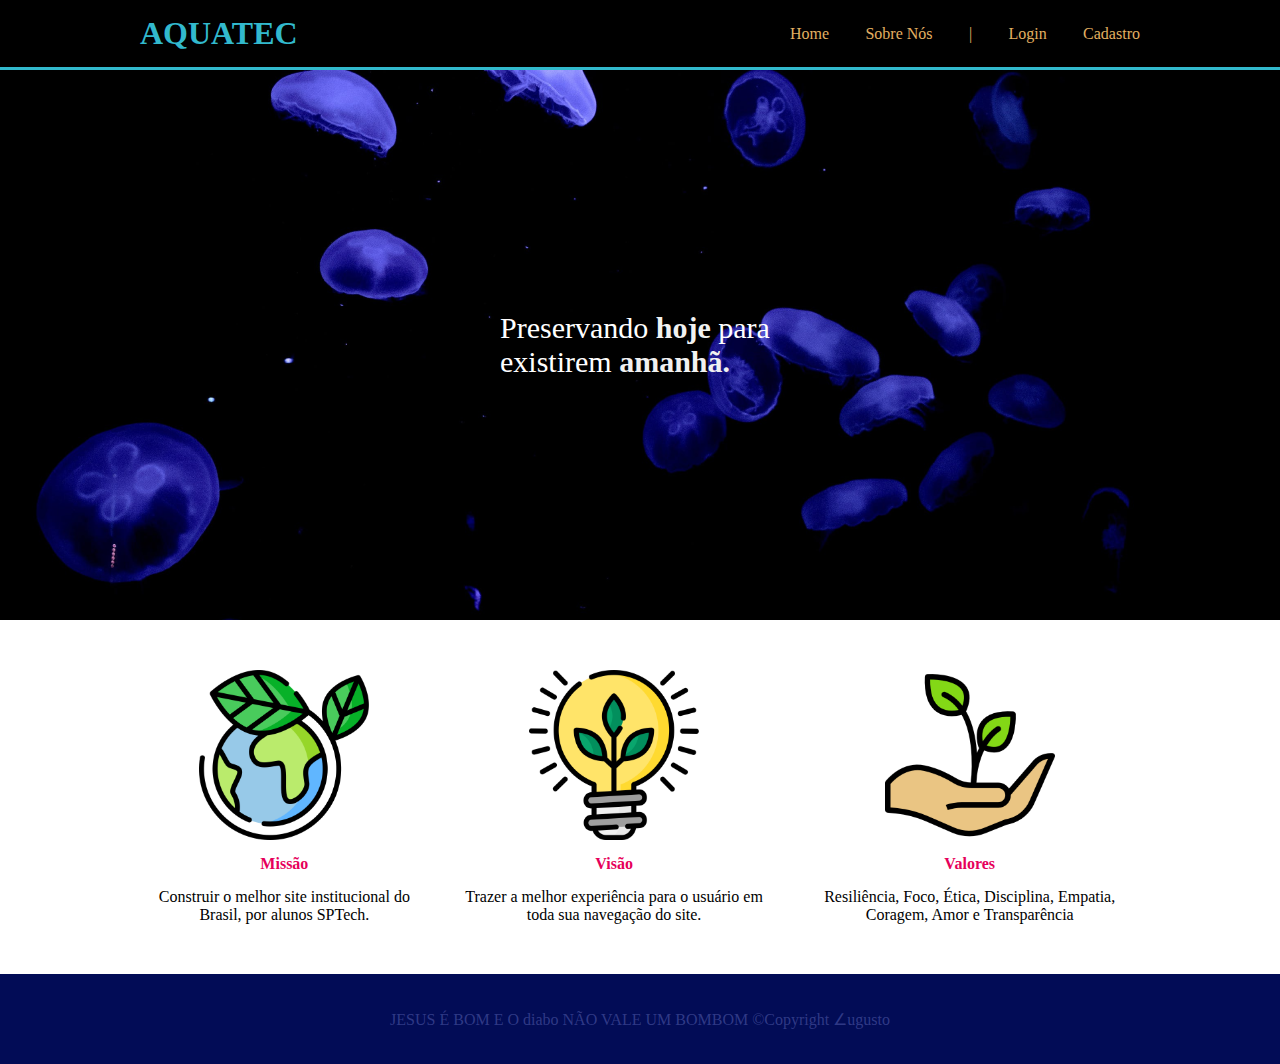
<file: 21-09/index.html>
<!DOCTYPE html>
<html lang="pt-br">
<head>
    <meta charset="UTF-8">
    <meta http-equiv="X-UA-Compatible" content="IE=edge">
    <meta name="viewport" content="width=device-width, initial-scale=1.0">
    <link rel="stylesheet" href="estilos.css">
    <title>Site Institucional</title>
</head>
<body>
    <!-- HEADER -->
    <div class="header">
        <div class="container">
            <h1>AQUATEC</h1>
            <div class="navbar">
                <ul>
                    <li> <a href="./index.html">Home</a></li>
                    <li>Sobre Nós</li>
                    <li>|</li>
                    <li><a href="./login.html">Login</a></li>
                    <li><a href="./cadastro.html">Cadastro</a></li>
                </ul>
            </div>
        </div>
    </div>

    <!-- BANNER -->
    <div class="banner">
        <div class="container">
            <p>Preservando <b>hoje</b> para existirem <b>amanhã.</b></p>
        </div>
    </div>

    <!-- SOCIAL -->
    <div class="social">
        <div class="container">
            <div class="caixas">
                <div class="caixa">
                    <img src="./assets/img/planet-earth_color.png" alt="Imagem sobre nossa missão">
                    <h4>Missão</h4>
                    <p>Construir o melhor site institucional do Brasil, por alunos SPTech.</p>
                </div>
                <div class="caixa">
                    <img src="./assets/img/lightbulb_color.png" alt="Imagem sobre nossa visão">
                    <h4>Visão</h4>
                    <p>Trazer a melhor experiência para o usuário em toda sua navegação do site.</p>
                </div>
                <div class="caixa">
                    <img src="./assets/img/growth_color.png" alt="Imagem sobre nossos valores">
                    <h4>Valores</h4>
                    <p>Resiliência, Foco, Ética, Disciplina, Empatia, Coragem, Amor e Transparência</p>
                </div>
            </div>
        </div>
    </div>

    <!-- Footer -->
    <footer>
        <p>JESUS É BOM E O diabo NÃO VALE UM BOMBOM &COPY;Copyright &angle;ugusto</p>
    </footer>
</body>
</html>
</file>
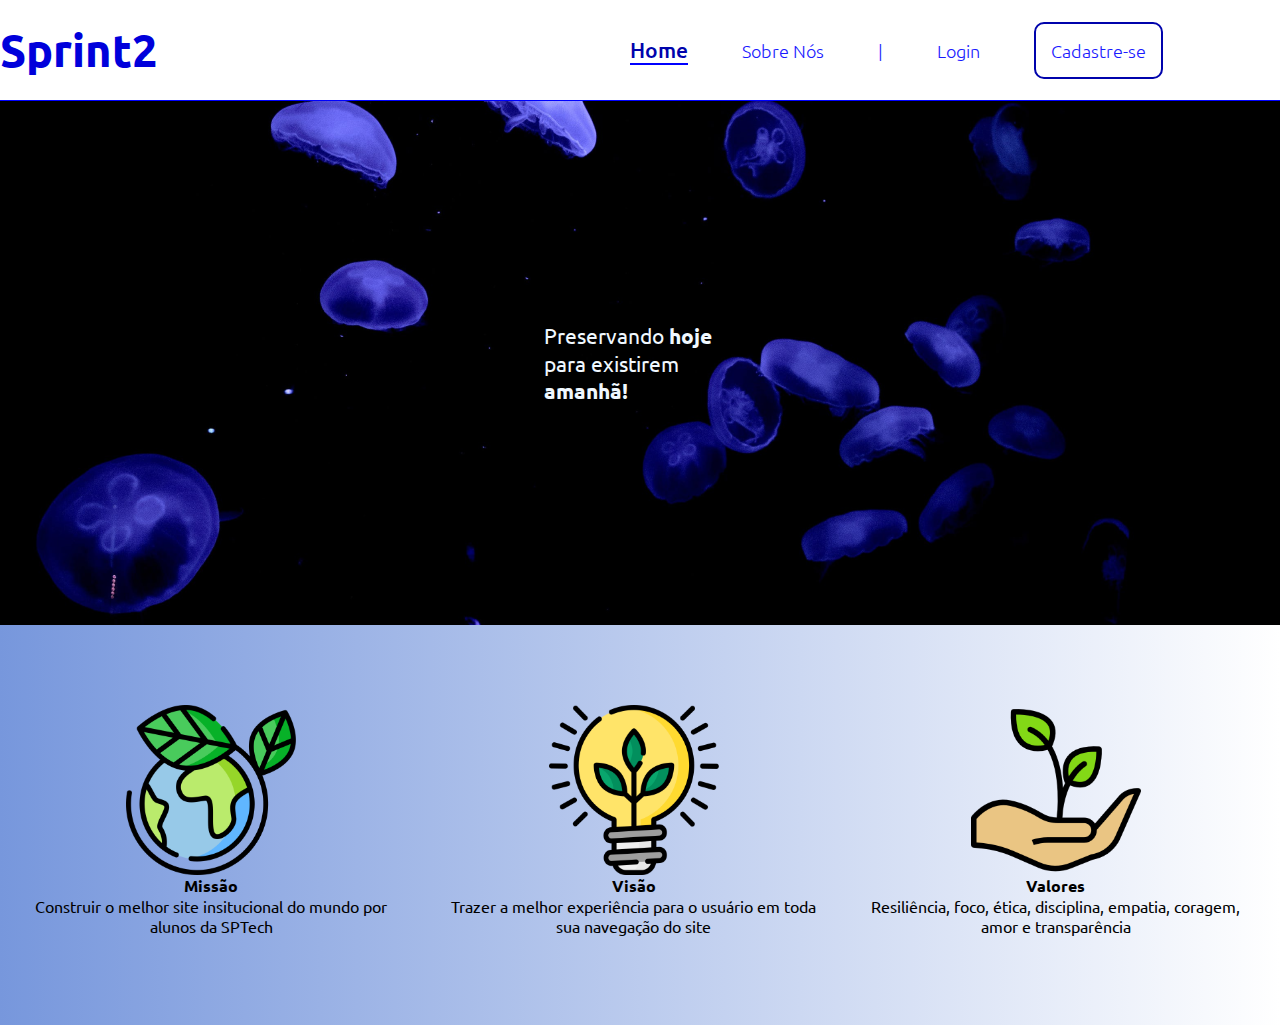
<file: 31-08-2022/index.html>
<!DOCTYPE html>
<html lang="pt-br">

<head>
    <meta charset="UTF-8">
    <meta http-equiv="X-UA-Compatible" content="IE=edge">
    <meta name="viewport" content="width=device-width, initial-scale=1.0">
    <link rel="stylesheet" href="/31-08-2022/css/style.css">
    <link rel="stylesheet" href="/31-08-2022/css/index.css">
    <link rel="icon" href="/31-08-2022/img/planet-earth_color.png">
    <title>Site institucional Sprint2</title>
</head>

<body>
    <div class="header">
        <div class="container">
            <h1>Sprint2</h1>
        </div>
        <div class="navbar">
            <ul>
                <li><a href="/index.html" class="aqui">Home</a></li>
                <li><a href="/31-08-2022/sobre.html">Sobre Nós</a></li>
                <li><a href="/">|</a></li>
                <li><a href="/31-08-2022/login.html">Login</a></li>
                <li><a href="/31-08-2022/cadastro.html" class="cad">Cadastre-se</a></li>
            </ul>
        </div>
    </div>

    <!-- Pirmeira Section, com a frase principal -->
    <div class="section">
        <div class="container">
            <p>
                Preservando <b>hoje</b> para existirem <b>amanhã!</b>
            </p>
        </div>
    </div>

    <!-- Segunda section, missão, visão e valores -->
    <div class="section2">
        <div class="container">
            <div class="caixas">
                <div class="caixa">
                    <img src="/31-08-2022/img/planet-earth_color.png" alt="" width="170">
                    <h4>Missão</h4>
                    <p>Construir o melhor site insitucional do mundo por alunos da SPTech</p>
                </div>
                <div class="caixa">
                    <img src="/31-08-2022/img/lightbulb_color.png" alt="" width="170">
                    <h4>Visão</h4>
                    <p>Trazer a melhor experiência para o usuário em toda sua navegação do site</p>
                </div>
                <div class="caixa">
                    <img src="/31-08-2022/img/growth_color.png" alt="" width="170">
                    <h4>Valores</h4>
                    <p>Resiliência, foco, ética, disciplina, empatia, coragem, amor e transparência</p>
                </div>
            </div>
        </div>
    </div>



</body>

</html>
<script>
</script>
</file>
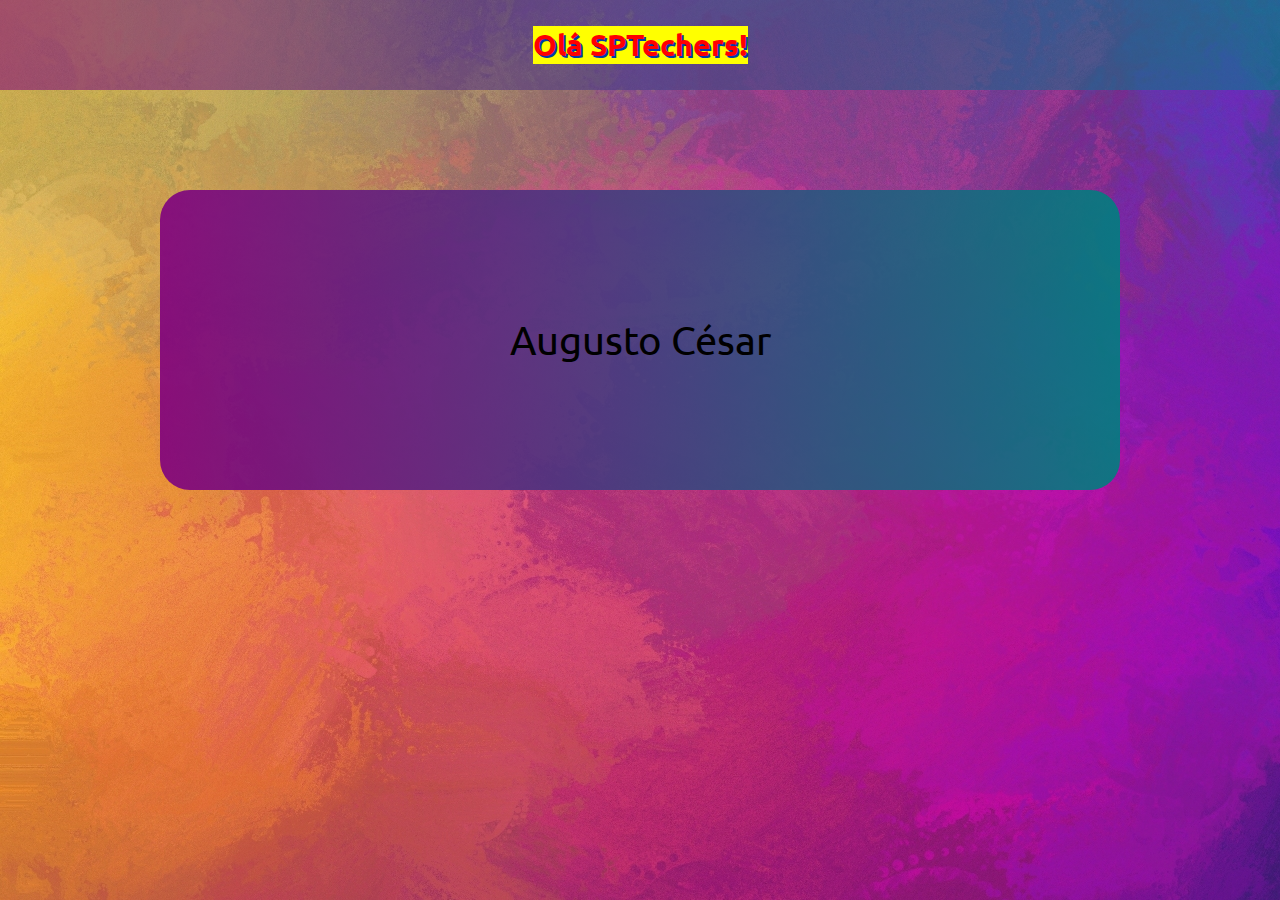
<file: aula01.html>
<!DOCTYPE html>
<html lang="pt-br">
<head>
    <meta charset="UTF-8">
    <meta http-equiv="X-UA-Compatible" content="IE=edge">
    <meta name="viewport" content="width=device-width, initial-scale=1.0">
    <title>Augusto - Aula 01</title>
    <link rel="icon" href="/img/icon.png">
    <link rel="stylesheet" href="/style.css">
</head>
<body>
    <nav>
        <h1 class="titulo">Olá SPTechers!</h1>
    </nav>
    <div class="container1">
        <h2 class="subtitulo">
            Augusto César
        </h2>
    </div>
</body>
</html>
</file>
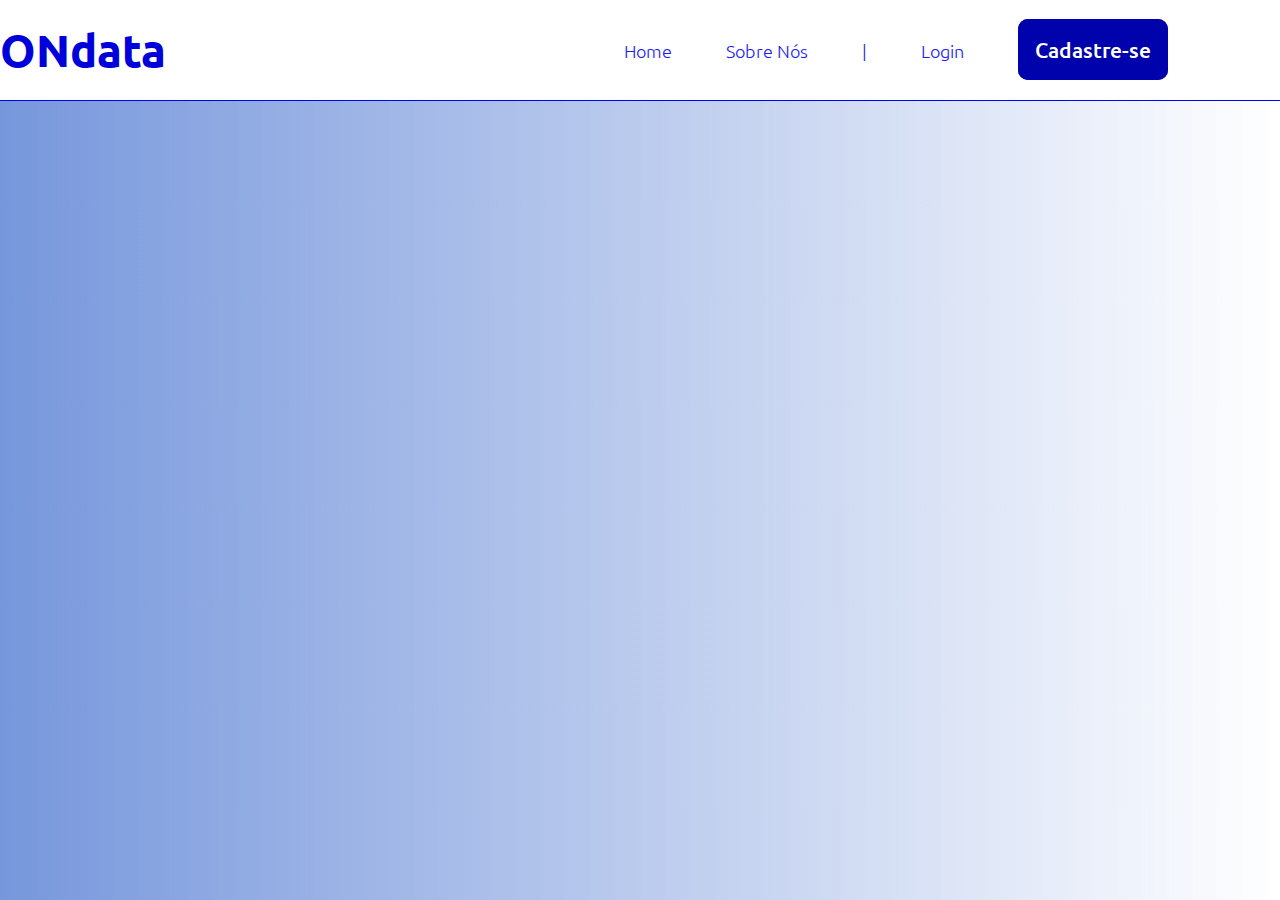
<file: 31-08-2022/cadastro.html>
<!DOCTYPE html>
<html lang="pt-br">
<head>
    <meta charset="UTF-8">
    <meta http-equiv="X-UA-Compatible" content="IE=edge">
    <meta name="viewport" content="width=device-width, initial-scale=1.0">
    <link rel="stylesheet" href="/31-08-2022/css/style.css">
    <link rel="icon" href="/img/icon.png">
    <title>Augusto - Primeiro Site com Joãozin</title>
</head>
<body>
    <div class="header">
        <div class="container">
            <h1>ONdata</h1>
        </div>
        <div class="navbar">
            <ul>
                <li><a href="/31-08-2022/index.html">Home</a></li>
                <li><a href="/31-08-2022/sobre.html" >Sobre Nós</a></li>
                <li><a href="">|</a></li>
                <li><a href="/31-08-2022/login.html">Login</a></li>
                <li><a href="/31-08-2022/cadastro.html" class="aqui cad somenteCad">Cadastre-se</a></li>
            </ul>
        </div>
    </div>
    
</body>
</html>
</file>
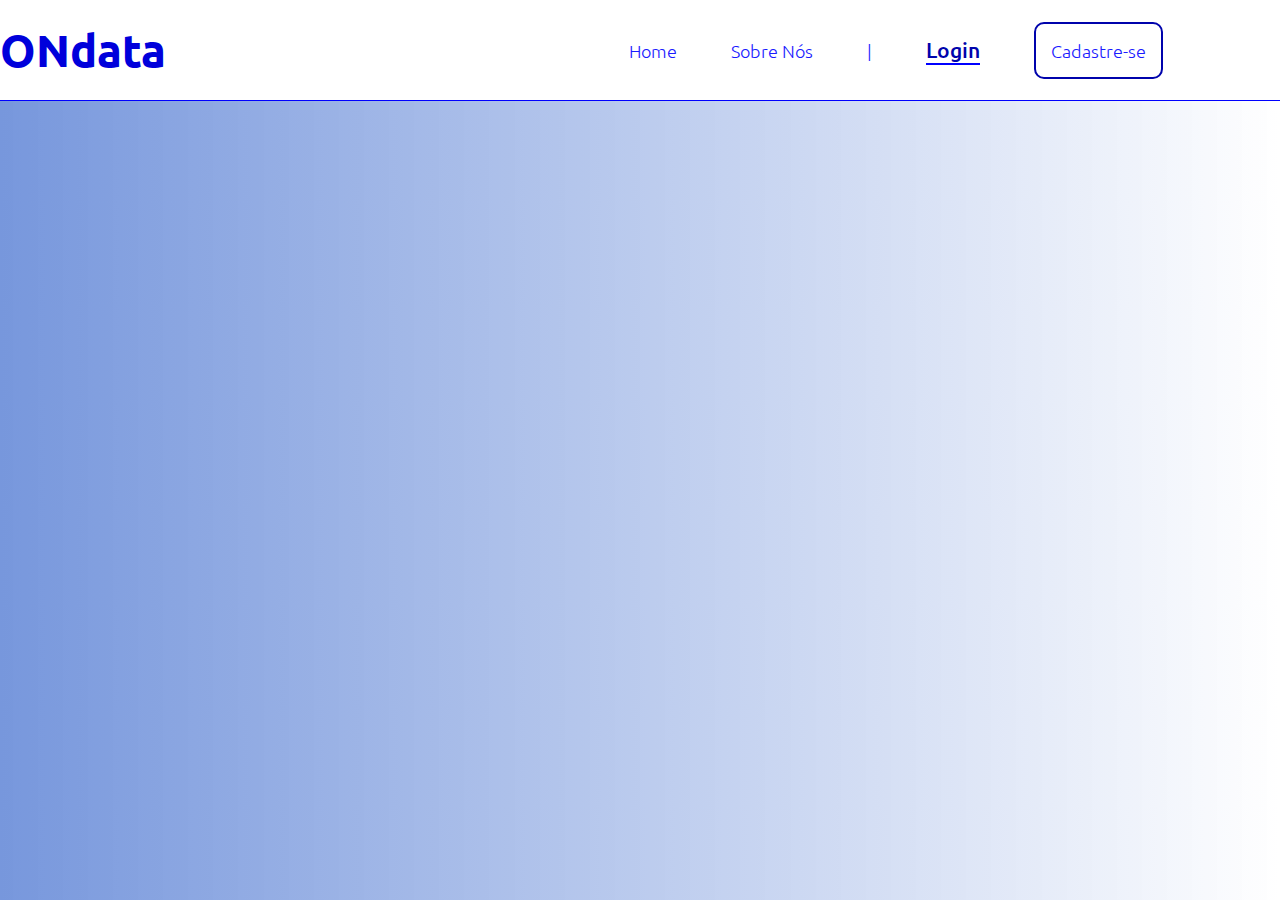
<file: 31-08-2022/login.html>
<!DOCTYPE html>
<html lang="pt-br">
<head>
    <meta charset="UTF-8">
    <meta http-equiv="X-UA-Compatible" content="IE=edge">
    <meta name="viewport" content="width=device-width, initial-scale=1.0">
    <link rel="stylesheet" href="/31-08-2022/css/style.css">
    <link rel="icon" href="/img/icon.png">
    <title>Augusto - Primeiro Site com Joãozin</title>
</head>
<body>
    <div class="header">
        <div class="container">
            <h1>ONdata</h1>
        </div>
        <div class="navbar">
            <ul>
                <li><a href="/31-08-2022/index.html">Home</a></li>
                <li><a href="/31-08-2022/sobre.html">Sobre Nós</a></li>
                <li><a href="">|</a></li>
                <li><a href="/31-08-2022/login.html" class="aqui">Login</a></li>
                <li><a href="/31-08-2022/cadastro.html" class="cad">Cadastre-se</a></li>
            </ul>
        </div>
    </div>
    
</body>
</html>
</file>
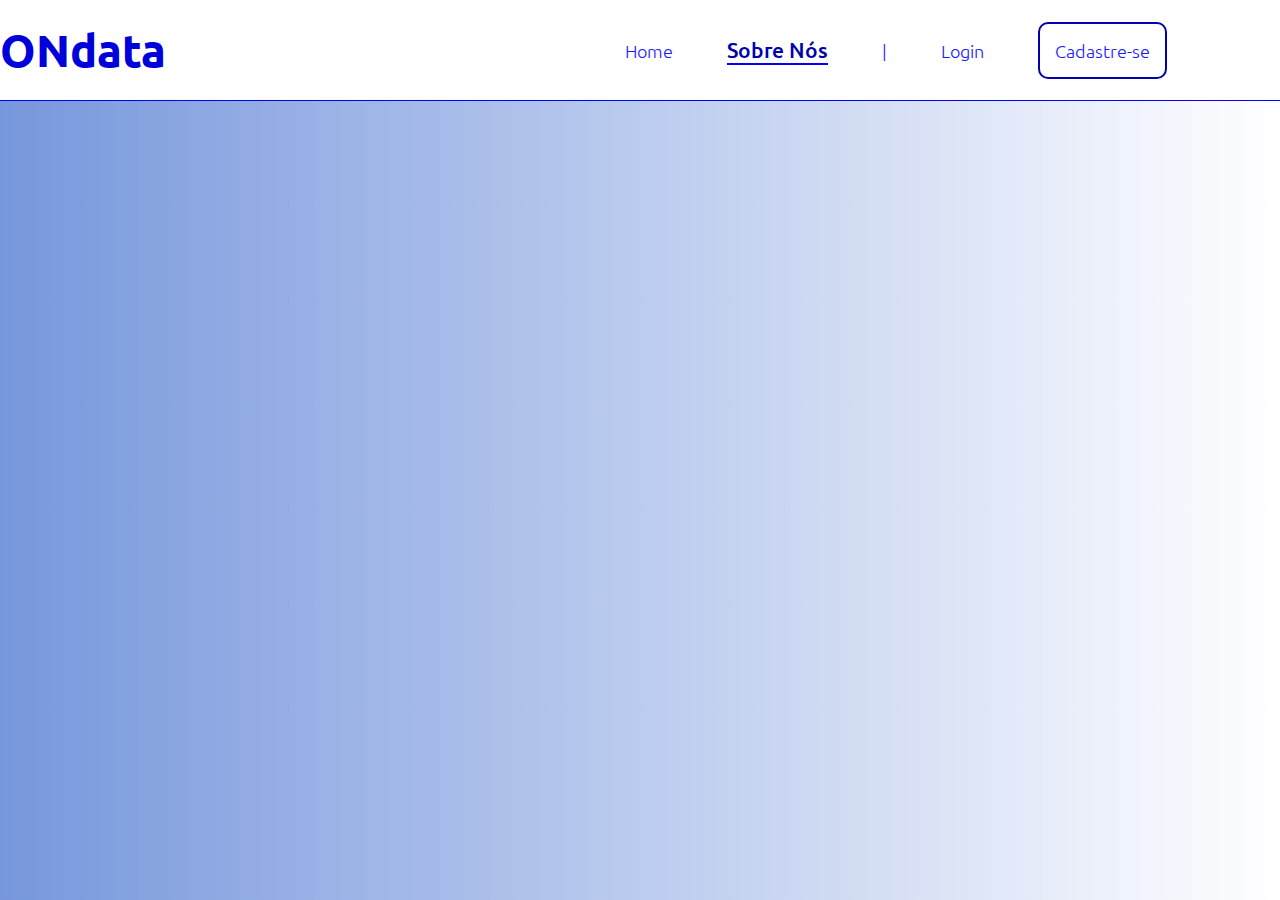
<file: 31-08-2022/sobre.html>
<!DOCTYPE html>
<html lang="pt-br">
<head>
    <meta charset="UTF-8">
    <meta http-equiv="X-UA-Compatible" content="IE=edge">
    <meta name="viewport" content="width=device-width, initial-scale=1.0">
    <link rel="stylesheet" href="/31-08-2022/css/style.css">
    <link rel="icon" href="/img/icon.png">
    <title>Augusto - Primeiro Site com Joãozin</title>
</head>
<body>
    <div class="header">
        <div class="container">
            <h1>ONdata</h1>
        </div>
        <div class="navbar">
            <ul>
                <li><a href="/31-08-2022/index.html">Home</a></li>
                <li><a href="/31-08-2022/sobre.html" class="aqui">Sobre Nós</a></li>
                <li><a href="">|</a></li>
                <li><a href="/31-08-2022/login.html">Login</a></li>
                <li><a href="/31-08-2022/cadastro.html" class="cad">Cadastre-se</a></li>
            </ul>
        </div>
    </div>
    
</body>
</html>
</file>
<file: 21-09/estilos.css>
* {
    padding: 0;
    margin: 0;
    color: #F1F1F1;
}

.header {
    padding: 15px;
    border-bottom: 3px solid #32b9cd;
    background-color: black;
}

.container {
    margin: 0 auto;
    width: 80%;
    display: flex;
    align-items: center;
    justify-content: space-between;
}

h1 {
    color: #32b9cd;
    font-weight: 900;

}

ul {
    display: flex;
    width: 350px;
    justify-content: space-between;
    list-style: none;
}

li {
    color: #e3b062;
}

.banner {
    background-image: url("./assets/img/bg-jelly-fish-para_outras_pags.png");
    padding: 100px 0;
}

.banner .container {
    height: 350px;
    align-items: center;
    justify-content: center;
}

.banner p {
    width: 280px;
    color: #FFFFFF;
    font-size: 30px;
}
a{
    color: #e3b062;
    text-decoration: none;
    cursor: pointer;
}

.social {
    margin: 50px 0;
}

.social .caixas, .caixa {
    display: flex;
}

.caixa {
    flex-direction: column;
    align-items: center;
    margin: 0 15px;
}

.caixa h4 {
    margin: 15px 0;
    color: #e6005a;
}

.caixa p {
    text-align: center;
    color: #000000; 
    /* color: black; */
}

.caixa img {
    width: 170px;
}




/*  Footer */

footer{
    width: 100%;
    height: 90px;
    background-color: #020c56;
    display: flex;
    align-items: center;
    justify-content: center;
}
footer p {
    color: #6872c275;
    animation: go-back 4s infinite alternate;
}
@keyframes go-back {
    from {
        transform: translateX(350px);
    }
    to {
        transform: translateX(-350px);
    }

    0%{
        color: #26e600;
    }
    100%{
        color: #0016ba;
    }
}

::-webkit-scrollbar{
    background-color: #e6005a;
    width: 10px;
}
::-webkit-scrollbar-thumb{
    background-color: #fff;
    border-radius: 30px;
    animation: teste 2s infinite alternate;
}
</file>
<file: 31-08-2022/css/style.css>
@import url('https://fonts.googleapis.com/css2?family=Ubuntu&display=swap');

* {
    margin: 0;
    padding: 0;
    font-family: 'Ubuntu';
    list-style-type: none;
}

body {
    background-image: linear-gradient(to right,
            rgba(0, 60, 190, 0.533), rgba(255, 255, 255, 0.333));
}

.header {
    width: 100%;
    height: 100px;
    background-color: #fff;
    display: flex;
    justify-content: center;
    align-items: center;
    border-bottom: 1px blue solid;
}

.container {
    width: 40%;
    height: 90px;
    float: left;
    margin: 0 auto;
    display: flex;
    justify-content: left;
    align-items: center;
}

.container h1 {
    font-size: 45px;
    color: rgb(0, 0, 219);
    transition: all 2s;
    animation: go-back 2s infinite alternate;
}

@keyframes go-back {
    from {
        transform: translateX(200px);
    }

    to {
        transform: translateX(50px);
    }
}

.container h1:hover {
    transition: all 2s;
    font-size: 50px;
    color: rgb(85, 85, 248);
}

.navbar {
    width: 60%;
    height: 90px;
    float: right;
    margin: 0 auto;
    display: flex;
    justify-content: center;
    align-items: center;
}

.navbar ul li {
    display: inline;
    margin: 0 25px;
}

.navbar ul li a {
    font-size: 1.1em;
    font-weight: 100;
    text-decoration: none;
    color: rgb(27, 27, 255);
    transition: all 0.5s;
}

.navbar ul li a:hover {
    color: rgb(0, 3, 172);
    font-size: 1.3em;
}
.navbar .aqui {
    font-size: 1.3em;
    color: rgb(0, 3, 172);
    font-weight: 500;
    border-bottom: 2px blue solid;
}

.navbar .cad {
    padding: 15px;
    border: 2px rgb(0, 3, 172) solid;
    border-radius: 10px;
}

.navbar .cad:hover {
    background-color: rgb(0, 3, 172);
    color: #fff;
    transition: all 1.3s;
}

.navbar .somenteCad {
    background-color: rgb(0, 3, 172);
    color: #fff;
}
</file>
<file: 31-08-2022/css/index.css>
/* Partindo do pirncípio que
todos os outros estilos necessários já estão
no style, então aqui é somente do header para baixo */
* {
    margin: 0;
    padding: 0;
}

/* Pirmiera Section imagem de fundo e texto */
.section {
    width: 100%;
    height: 524px;
    margin: 0 auto;
    display: flex;
    justify-content: center;
    align-items: center;
    background-image: url("/31-08-2022/img/bg-jelly-fish-para_outras_pags.png");
}
.section .container{
    width: 15%;
    margin: 0 auto;
}
.section .container p{
    font-size: 1.3em;
    text-align: left;
    color: aliceblue;
}


/* Section de visão, missão e valores */
.section2 .container, .caixa, .caixa2{
    width: 100%;
    /* height: 300px; */
    display: flex;
}

.section2{
    padding: 150px 0;
    height: 100px;
    align-items: center;
    justify-content: center;
    /* border: 1px solid pink; */
}

.section2 .container{
    justify-content: center;
    align-items: center;
    /* border: 1px solid blue; */

}

.caixas{
    align-items: center;
    justify-content: center;
    /* margin: 0 auto; */
    flex-direction: row;
    /* border: 1px solid magenta; */

}

.caixa{
    width: 30%;
    text-align: center;
    flex-direction: column;
    align-items: center;
    margin: 0 1.5%;
    float: left;
}
</file>
<file: style.css>
@import url('https://fonts.googleapis.com/css2?family=Ubuntu&display=swap');

    *{
        margin: 0;
        padding: 0;
    }
    body{
       background-image: url("/img/body.jpg");
    }
    nav{
        width: 100%;
        height: 90px;
        background-image: linear-gradient(to right, rgba(127, 0, 127, 0.555), rgba(0, 127, 137, 0.555));
        display: flex;
        justify-content: center;
        align-items: center;
    }   
    .titulo{
        font-family: 'Ubuntu';
        font-weight: 800;
        font-size: 30px;
        color: red;
        background-color: #ff0;
        text-shadow: 2px 2px #003cac
    }
    .container1{
        width: 75%;
        height: 300px;
        margin: 100px auto;
        background-image: linear-gradient(to right, rgba(127, 0, 127, 0.899), rgba(0, 127, 127, 0.899));
        border-radius: 30px;
        display: flex;
        justify-content: center;
        align-items: center;
        transition: all 2s;
    }
    .container1:hover{
        box-shadow: 0px 0px 80px 10px rgb(5, 158, 196);
        transition: all 1s;
    }
    .subtitulo{
        font-size: 2.5em;
        font-family: 'Ubuntu';
        font-weight: 400;
        transition: all 2s;
    }
    .subtitulo:hover{
        background-color: #fff;
        width: 300px;
        text-align: center;
        border-radius: 20pc;
        transform: rotate(360deg);
        box-shadow: 0px 0px 80px 10px rgb(230, 215, 2);
        transition: all 1.5s;
    }
</file>
